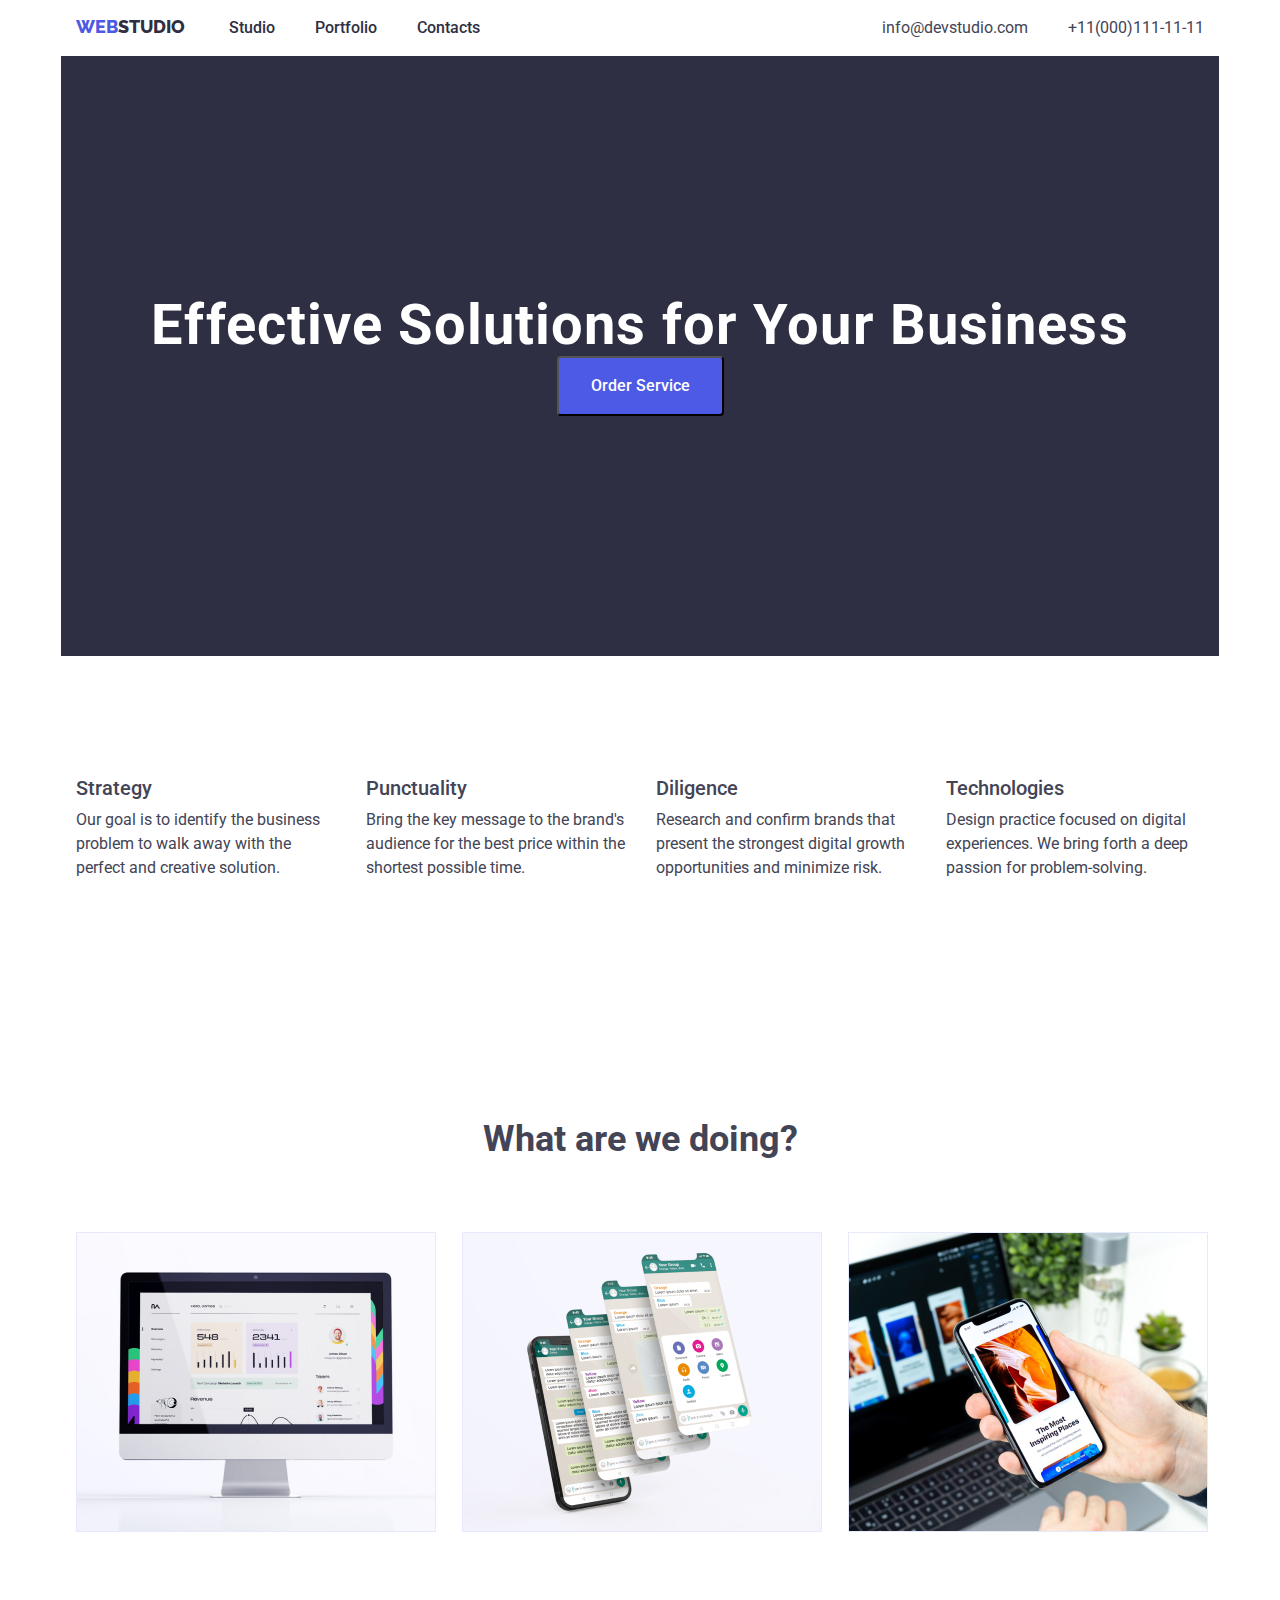
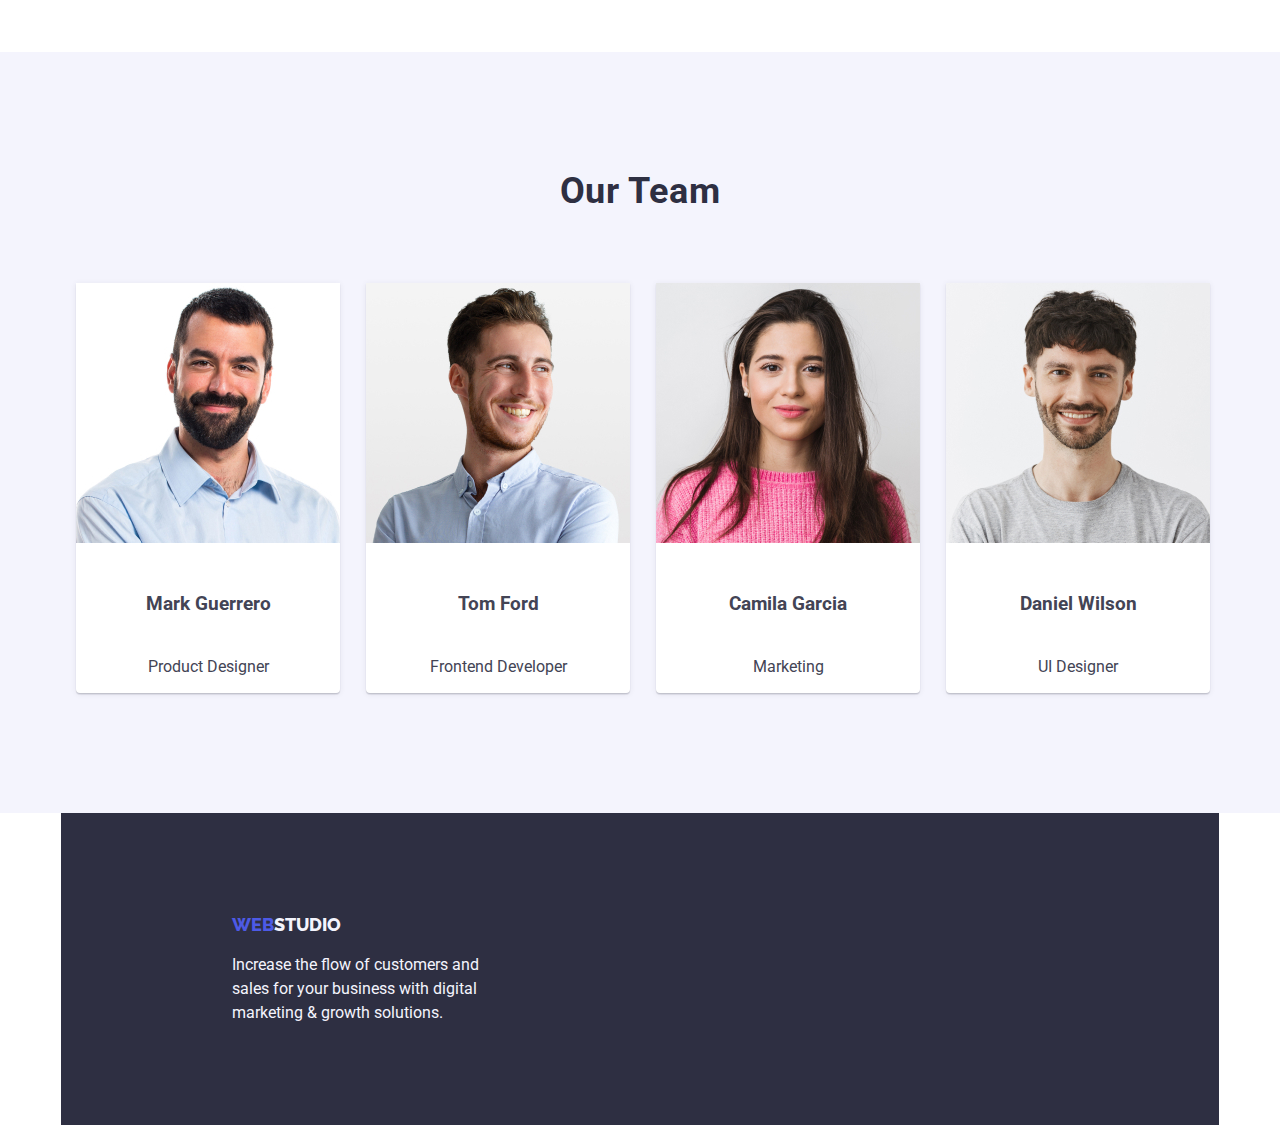
<file: index.html>
<!DOCTYPE html>
<html lang="en">
  <head>
    <meta charset="UTF-8" />
    <meta name="viewport" content="width=device-width, initial-scale=1.0" />
    <title>Web Studio</title>
    <link
      rel="stylesheet"
      href="https://cdnjs.cloudflare.com/ajax/libs/modern-normalize/2.0.0/modern-normalize.min.css"
    />
    <link rel="stylesheet" href="./css/styles.css" />
    <link rel="preconnect" href="https://fonts.googleapis.com" />
    <link rel="preconnect" href="https://fonts.gstatic.com" crossorigin />
    <link
      href="https://fonts.googleapis.com/css2?family=Raleway:ital,wght@0,100;0,200;0,300;0,400;0,500;0,600;0,700;0,800;0,900;1,100;1,200;1,300;1,400;1,500;1,600;1,700;1,800;1,900&family=Roboto:ital,wght@0,100;0,300;0,400;0,500;0,700;0,900;1,100;1,300;1,400;1,500;1,700;1,900&display=swap"
      rel="stylesheet"
    />
  </head>
  <body>
    <header class="page-header">
      <div class="container header-wrapper">
        <nav>
          <a class="header-logo" href="./index.html"
            ><span class="logo-web">Web</span>Studio</a
          >
          <menu class="menu">
            <li><a href="">Studio</a></li>
            <li><a href="./portfolio.html">Portfolio</a></li>
            <li><a href="">Contacts</a></li>
          </menu>
        </nav>
        <div class="contacts-links">
          <ul class="contacts">
            <li>
              <a href="mailto:info@devstudio.com">info@devstudio.com</a>
            </li>
            <li>
              <a href="tel:+110001111111">+11(000)111-11-11</a>
            </li>
          </ul>
        </div>
      </div>
    </header>
    <main>
      <section class="section container section-index">
        <h1>Effective Solutions for Your Business</h1>
        <button class="button-index" type="button">Order Service</button>
      </section>
      <section class="section">
        <div class="container">
          <ul class="section-one-text">
            <li>
              <h2>Strategy</h2>
              <p>
                Our goal is to identify the business problem to walk away with
                the perfect and creative solution.
              </p>
            </li>
            <li>
              <h2>Punctuality</h2>
              <p>
                Bring the key message to the brand's audience for the best price
                within the shortest possible time.
              </p>
            </li>
            <li>
              <h2>Diligence</h2>
              <p>
                Research and confirm brands that present the strongest digital
                growth opportunities and minimize risk.
              </p>
            </li>
            <li>
              <h2>Technologies</h2>
              <p>
                Design practice focused on digital experiences. We bring forth a
                deep passion for problem-solving.
              </p>
            </li>
          </ul>
        </div>
      </section>
      <section class="section">
        <div class="container section-two-wrapper">
          <h2 class="section-two-title">What are we doing?</h2>
          <ul>
            <li>
              <img
                src="images/image1.jpg"
                alt="Computer displaying statistics"
                width="360"
                height="300"
              />
            </li>
            <li>
              <img
                src="images/image2.jpg"
                alt="On the phone,WhatsApp is open in four layers"
                width="360"
                height="300"
              />
            </li>
            <li>
              <img
                src="images/image3.jpg"
                alt="A hand is holding a phone, with laptop in the background running a work application"
                width="360"
                height="300"
              />
            </li>
          </ul>
        </div>
      </section>
      <section class="section section-three-text">
        <div class="container section-three-wrapper">
        <h2 class="section-three-title">Our Team</h2>
        <ul>
          <li>
            <figure>
              <img
                src="images/dude1.jpg"
                alt="A bearded man in a light-colored shirt"
                width="264"
                height="260"
              />
              <figcaption>
                <h3>Mark Guerrero</h3>
                <p>Product Designer</p>
              </figcaption>
            </figure>
          </li>
          <li>
            <figure>
              <img
                src="images/dude2.jpg"
                alt="A man with neatly styled hair in a blue shirt, is looking to the side"
                width="264"
                height="260"
              />
              <figcaption>
                <h3>Tom Ford</h3>
                <p>Frontend Developer</p>
              </figcaption>
            </figure>
          </li>
          <li>
            <figure>
              <img
                src="images/dude3.jpg"
                alt="A girl with dark hair in a pink sweater"
                width="264"
                height="260"
              />
              <figcaption>
                <h3>Camila Garcia</h3>
                <p>Marketing</p>
              </figcaption>
            </figure>
          </li>
          <li>
            <figure>
              <img
                src="images/dude4.jpg"
                alt="A bearded guy in a grey T-shirt"
                width="264"
                height="260"
              />
              <figcaption>
                <h3>Daniel Wilson</h3>
                <p>UI Designer</p>
              </figcaption>
            </figure>
          </li>
        </ul>
      </section>
    </main>
    <footer class="container footer">
      <div class="footer-wrapper">
      <a class="footer-logo" href="./index.html"
        ><span class="logo-web">Web</span>Studio</a
      >
      <p>
        Increase the flow of customers and sales for your business with digital
        marketing & growth solutions.
      </p>
      </div>
    </footer>
  </body>
</html>
</file>
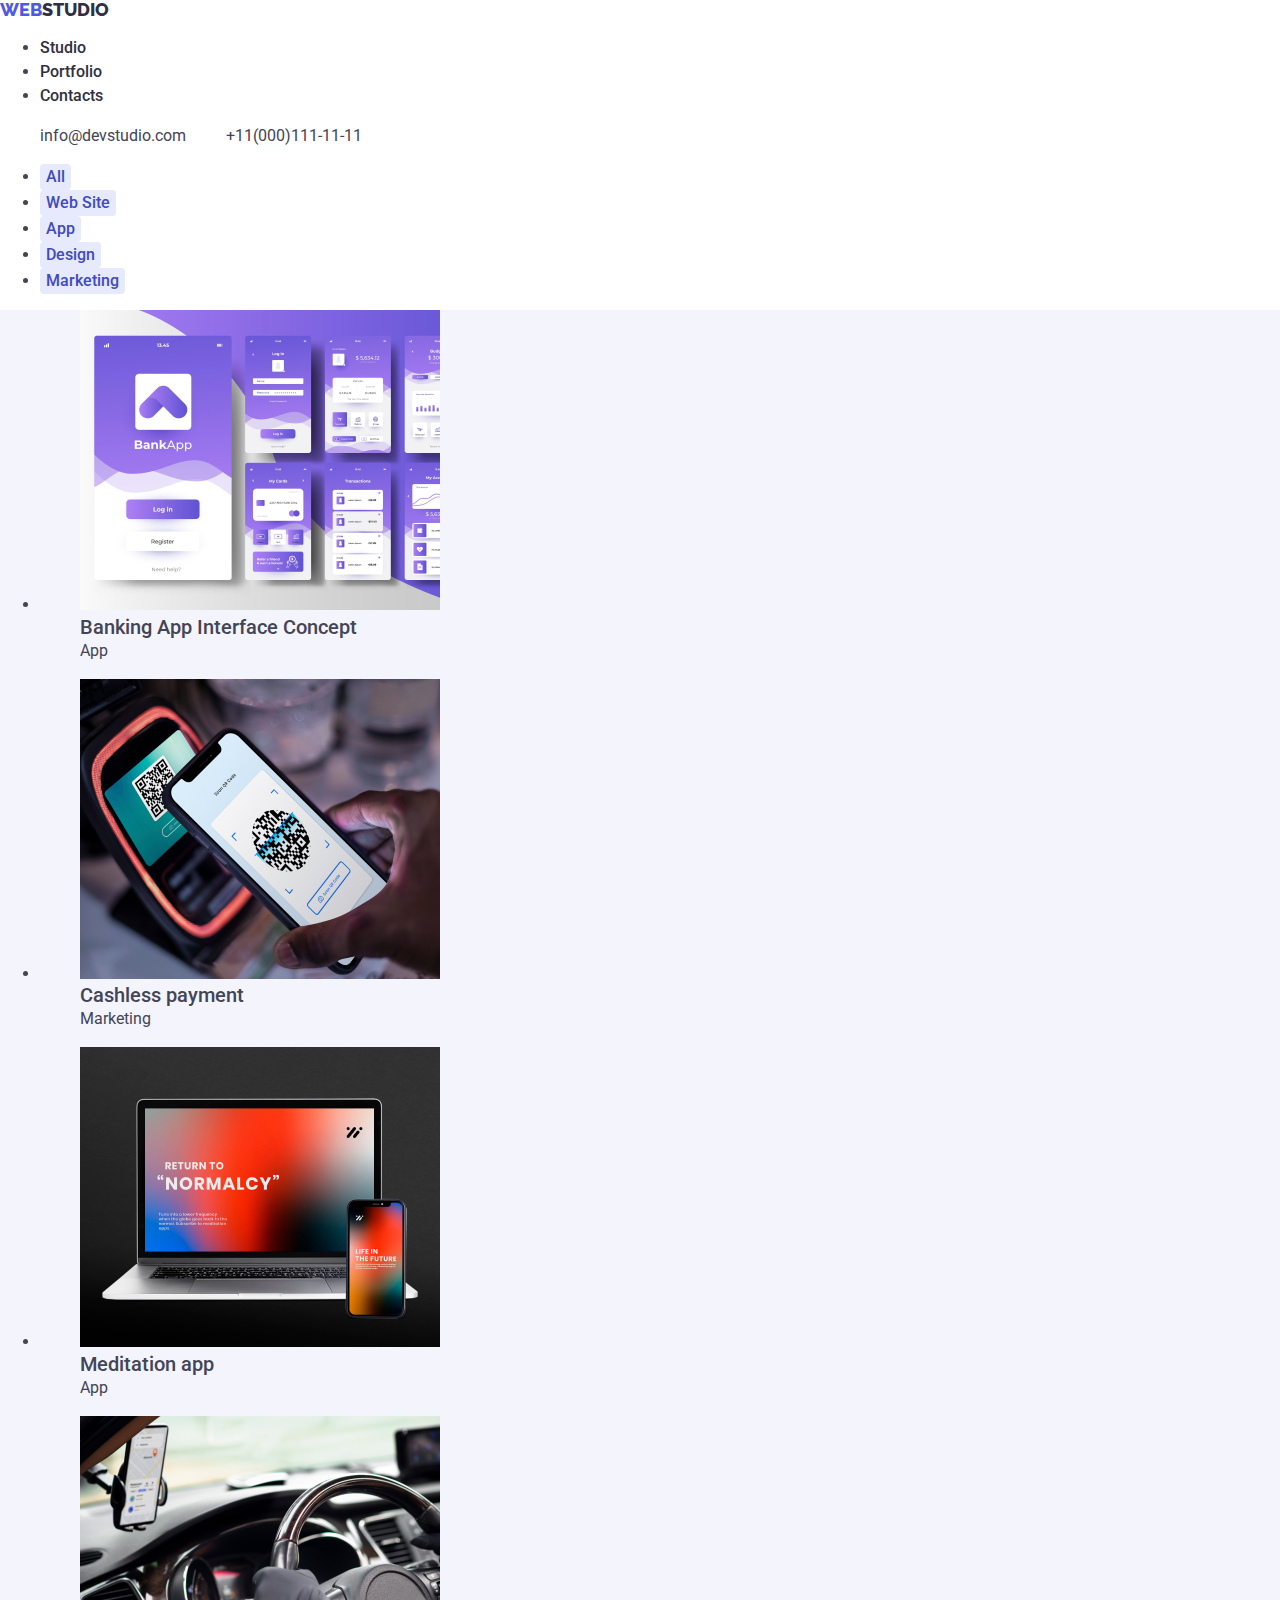
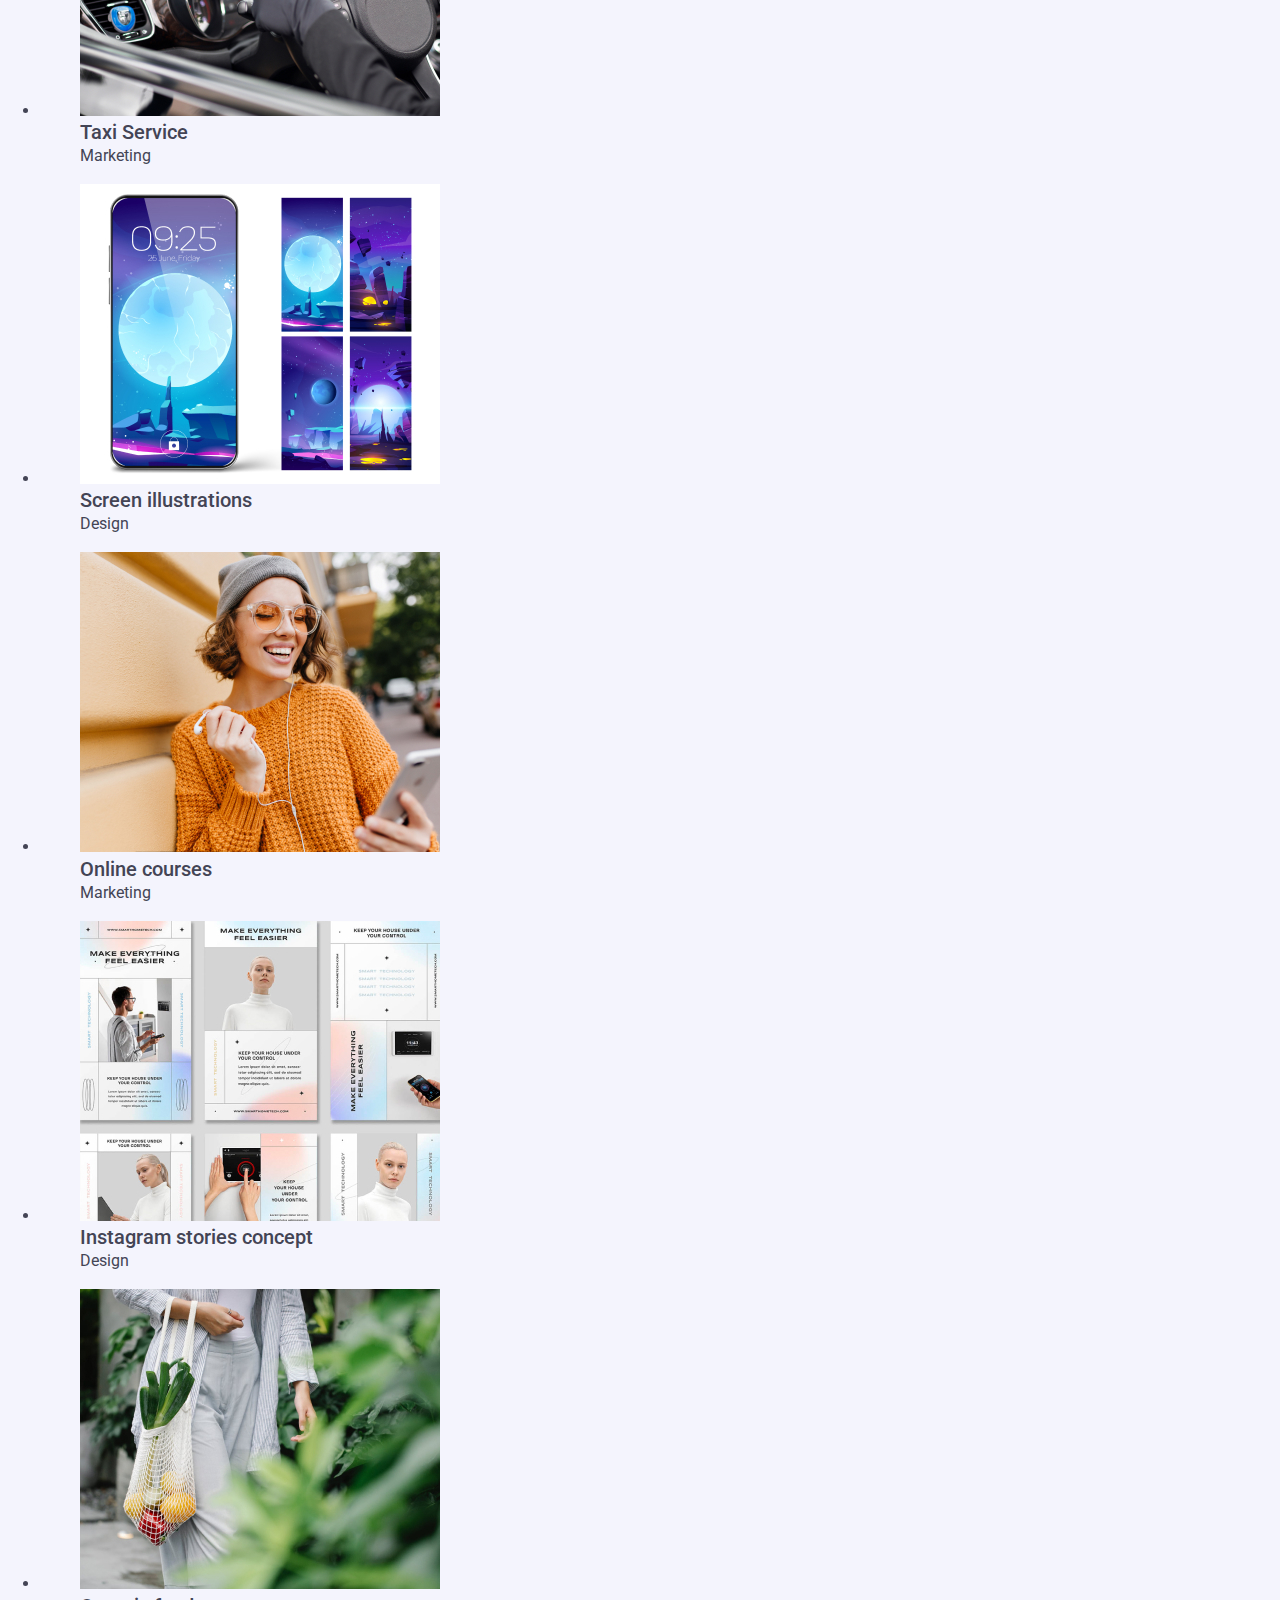
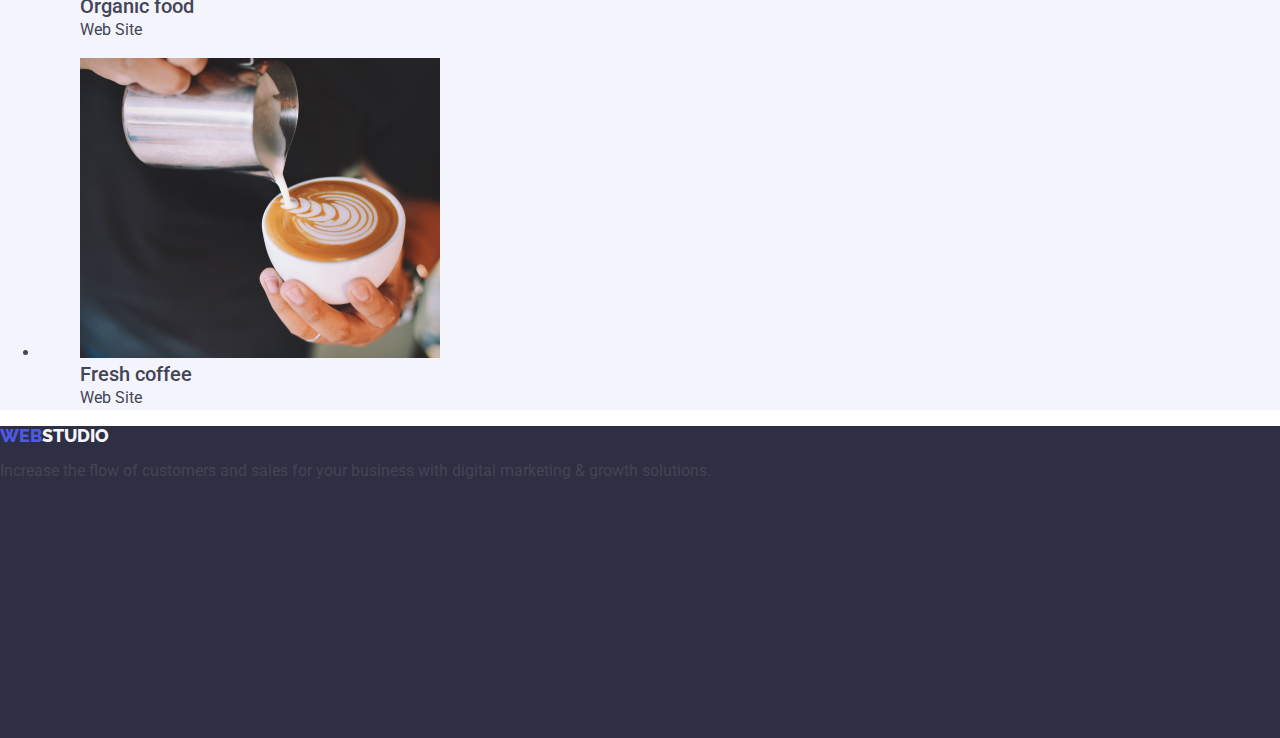
<file: portfolio.html>
<!DOCTYPE html>
<html lang="en">
  <head>
    <meta charset="UTF-8" />
    <meta name="viewport" content="width=device-width, initial-scale=1.0" />
    <title>Web Studio</title>
    <link rel="stylesheet" href="https://cdnjs.cloudflare.com/ajax/libs/modern-normalize/2.0.0/modern-normalize.min.css">
    <link rel="stylesheet" href="./css/styles.css" />
    <link rel="preconnect" href="https://fonts.googleapis.com">
    <link rel="preconnect" href="https://fonts.gstatic.com" crossorigin>
    <link href="https://fonts.googleapis.com/css2?family=Raleway:ital,wght@0,100;0,200;0,300;0,400;0,500;0,600;0,700;0,800;0,900;1,100;1,200;1,300;1,400;1,500;1,600;1,700;1,800;1,900&family=Roboto:ital,wght@0,100;0,300;0,400;0,500;0,700;0,900;1,100;1,300;1,400;1,500;1,700;1,900&display=swap" rel="stylesheet">
  </head>
    <header>
      <nav>
        <a class="header-logo" href="./index.html"
          ><span class="logo-web">Web</span>Studio</a
        >
        <ul class="menu">
          <li><a href="">Studio</a></li>
          <li><a href="./portfolio.html">Portfolio</a></li>
          <li><a href="">Contacts</a></li>
        </ul>
      </nav>
      <ul class="contacts">
        <li>
          <a href="mailto:info@devstudio.com">info@devstudio.com</a>
        </li>
        <li>
          <a href="tel:+110001111111">+11(000)111-11-11</a>
        </li>
      </ul>
    </header>
    <main>
      <section>
        <ul>
          <li>
            <button type="button" class="button">All</button>
          </li>
          <li>
            <button type="button" class="button">Web Site</button>
          </li>
          <li>
            <button type="button" class="button">App</button>
          </li>
          <li>
            <button type="button" class="button">Design</button>
          </li>
          <li>
            <button type="button" class="button">Marketing</button>
          </li>
        </ul>
      </section>
      <section class="section-three-text">
        <ul>
          <li>
            <figure class="image">
              <img
                src="./images/portfolio1.jpg"
                alt="Bank app in white and purple colors."
                width="360"
                height="300"
              />
              <figcaption>
                <h3>Banking App Interface Concept</h3>
                <p>App</p>
              </figcaption>
            </figure>
          </li>
          <li>
            <figure class="image">
              <img
                src="./images/portfolio2.jpg"
                alt="A person pays using a terminal with a QR code."
                width="360"
                height="300"
              />
              <figcaption>
                <h3>Cashless payment</h3>
                <p>Marketing</p>
              </figcaption>
            </figure>
          </li>
          <li>
            <figure class="image">
              <img
                src="./images/portfolio3.jpg"
                alt="An app for meditation on the phone and the laptop."
                width="360"
                height="300"
              />
              <figcaption>
                <h3>Meditation app</h3>
                <p>App</p>
              </figcaption>
            </figure>
          </li>
          <li>
            <figure class="image">
              <img
                src="./images/portfolio4.jpg"
                alt="The hands are holding  the car's steering wheel, and there's a phone mounted on the windshield"
                width="360"
                height="300"
              />
              <figcaption>
                <h3>Taxi Service</h3>
                <p>Marketing</p>
              </figcaption>
            </figure>
          </li>
          <li>
            <figure class="image">
              <img
                src="./images/portfolio5.jpg"
                alt="Design of phone wallpapers with various variations"
                width="360"
                height="300"
              />
              <figcaption>
                <h3>Screen illustrations</h3>
                <p>Design</p>
              </figcaption>
            </figure>
          </li>
          <li>
            <figure class="image">
              <img
                src="./images/portfolio6.jpg"
                alt="A girl in an orange sweater is smiling, holding a phone and wearing headphones."
                width="360"
                height="300"
              />
              <figcaption>
                <h3>Online courses</h3>
                <p>Marketing</p>
              </figcaption>
            </figure>
          </li>
          <li>
            <figure class="image">
              <img
                src="./images/portfolio7.jpg"
                alt="Concept of instagram stories"
                width="360"
                height="300"
              />
              <figcaption>
                <h3>Instagram stories concept</h3>
                <p>Design</p>
              </figcaption>
            </figure>
          </li>
          <li>
            <figure class="image">
              <img
                src="./images/portfolio8.jpg"
                alt="A women in light clothes is carrying a basket with vegetables and fruits"
                width="360"
                height="300"
              />
              <figcaption>
                <h3>Organic food</h3>
                <p>Web Site</p>
              </figcaption>
            </figure>
          </li>
          <li>
            <figure class="image">
              <img
                src="./images/portfolio9.jpg"
                alt="A barista is pouring coffee into a cup."
                width="360"
                height="300"
              />
              <figcaption>
                <h3>Fresh coffee</h3>
                <p>Web Site</p>
              </figcaption>
            </figure>
          </li>
        </ul>
      </section>
    </main>
    <footer class="footer">
      <a class="footer-logo" href="./index.html"><span class="logo-web">Web</span>Studio</a>
      <p>
        Increase the flow of customers and sales for your business with digital
        marketing & growth solutions.
      </p>
    </footer>
  </body>
</html>
</file>
<file: css/styles.css>
:root {
  --iris: #4d5ae5;
  --navyblue: #2e2f42;
  --slate: #434455;
  --ocean: #404bbf;
  --cloud: #f4f4fd;
  --cornflowers: #e7e9fc;
  --white: #fff;
}
body {
  font-family: "Roboto", sans-serif;
  color: var(--slate);
}

/* --Header-- */
.page-header {
  border-bottom: 1px solid var(--cornflower);
  background: var(--white);
}
.header-wrapper {
  display: flex;
  justify-content: space-between;
}
.header-wrapper > nav > menu {
  display: inline-flex;
  list-style-type: none;
  gap: 40px;
}

.container {
  max-width: 1158px;
  padding-inline: 15px;
  margin-inline: auto;
}
.section {
  padding-top: 120px;
  padding-bottom: 120px;
}
.logo-web {
  font-family: "Raleway", serif;
  font-size: 18px;
  line-height: 1.1;
  text-decoration: none;
  text-transform: uppercase;
  font-weight: 800;
  color: var(--iris);
}
.header-logo {
  font-family: "Raleway", serif;
  font-size: 18px;
  line-height: 1.1;
  text-decoration: none;
  text-transform: uppercase;
  font-weight: 800;
  color: var(--navyblue);
}
.menu > li > a {
  font-weight: 500;
  font-size: 16px;
  line-height: 1.5;
  text-decoration: none;
  color: var(--navyblue);
}
.menu > li > a:hover,
.menu > li > a:focus {
  color: var(--ocean);
}
.contacts-links,
.contacts {
  display: flex;
  list-style-type: none;
  gap: 40px;
}
.contacts > li > a {
  font-size: 16px;
  line-height: 1.5;
  text-decoration: none;
  color: var(--slate);
}
.contacts > li > a:hover,
.contacts > li > a:focus {
  color: var(--ocean);
}

/* --Main-- */
.section-index {
  width: 1440px;
  height: 600px;
  background-color: var(--navyblue);
  text-align: center;
  align-content: center;
}
.section-index > h1 {
  color: var(--white);
  font-size: 56px;
  font-weight: 700;
  line-height: 1.07;
  letter-spacing: 1.12px;
  text-align: center;
  margin: 0;
}
.button-index {
  display: inline-flex;
  padding: 16px 32px;
  align-items: flex-start;
  gap: 10px;
  font-family: "Roboto", sans-serif;
  font-weight: 500;
  font-size: 16px;
  line-height: 1.5;
  color: var(--white);
  background-color: var(--iris);
  cursor: pointer;
  border-radius: 4px;
}
.button-index:hover,
.button-index:focus {
  background-color: var(--ocean);
  box-shadow: 0px 4px 4px 0px rgba(0, 0, 0, 0.15);
}
.container > ul {
  display: flex;
  flex-direction: row;
  list-style-type: none;
  gap: 26px;
  padding: 0;
  margin: auto;
}
.container > ul > li {
  display: flex;
  max-width: 264px;
  flex-direction: column;
  align-items: flex-start;
  gap: 8px;
}
.section-one-text > li > h2 {
  font-weight: 500;
  font-size: 20px;
  line-height: 1.2;
  margin: 0;
}
.section-one-text > li > p {
  font-size: 16px;
  line-height: 1.5;
  width: 264px;
  margin: 0;
}
.section-two-wrapper > ul > li {
  display: inline-flex;
  flex-direction: column;
  align-items: flex-start;
  max-width: 360px;
  margin-top: 72px;
}
.section-two-title {
  font-weight: 700;
  font-size: 36px;
  line-height: 1.1;
  text-align: center;
  margin: 0;
}
.section-three-title {
  color: var(--navyblue);
  text-align: center;
  font-family: Roboto;
  font-size: 36px;
  font-style: normal;
  font-weight: 700;
  line-height: 1.1;
  letter-spacing: 0.72px;
  padding-bottom: 72px;
  text-transform: capitalize;
  margin: 0px;
}
.section-three-wrapper > ul > li > figure {
  display: inline-flex;
  padding-bottom: 0px;
  flex-direction: column;
  justify-content: center;
  align-items: center;
  gap: 32px;
  margin: 0px;
  border-radius: 0px 0px 4px 4px;
  background: var(--white, #fff);
  box-shadow: 0px 2px 1px 0px rgba(46, 47, 66, 0.08),
    0px 1px 1px 0px rgba(46, 47, 66, 0.16),
    0px 1px 6px 0px rgba(46, 47, 66, 0.08);
}
.section-three-wrapper > ul > li > figure > figcaption {
  display: flex;
  width: 232px;
  flex-direction: column;
  justify-content: center;
  align-items: center;
  gap: 8px;
}
.section-three-text {
  background-color: var(--cloud);
}
.section-three-text > ul > li > figure > figcaption > h3 {
  font-weight: 500;
  font-size: 20px;
  line-height: 1.2;
  margin: 0px;
}
.section-three-text > ul > li > figure > figcaption > p {
  font-size: 16px;
  line-height: 1.5;
  margin: 0px;
}
.button {
  font-family: "Roboto", sans-serif;
  font-weight: 500;
  font-size: 16px;
  line-height: 1.5;
  border: 1px;
  background-color: var(--cornflowers);
  color: var(--ocean);
  cursor: pointer;
  border: 1px;
  border-color: var(--cornflowers);
  border-radius: 4px;
}
.button:hover,
.button:focus {
  border: 1px;
  color: var(--white);
  background-color: var(--ocean);
  box-shadow: 0px 2px 2px 0px rgba(0, 0, 0, 0.12),
    0px 2px 1px 0px rgba(0, 0, 0, 0.08), 0px 3px 1px 0px rgba(0, 0, 0, 0.1);
}

/* --Footer-- */
.footer-wrapper {
  margin-left: 156px;
}
.footer-wrapper > a {
  display: inline-flex;
  height: 24px;
  align-items: center;
  flex-shrink: 0;
  margin-top: 100px;
}
.footer {
  background-color: var(--navyblue);
  width: 1440px;
  height: 312px;
}
.footer-wrapper > p {
  max-width: 264px;
  font-size: 16px;
  line-height: 1.5;
  color: var(--cloud);
}
.footer-logo {
  font-family: "Raleway", serif;
  font-size: 18px;
  line-height: 1.1;
  text-decoration: none;
  text-transform: uppercase;
  font-weight: 800;
  color: var(--cloud);
}
.image {
  border: 1px;
}
</file>
